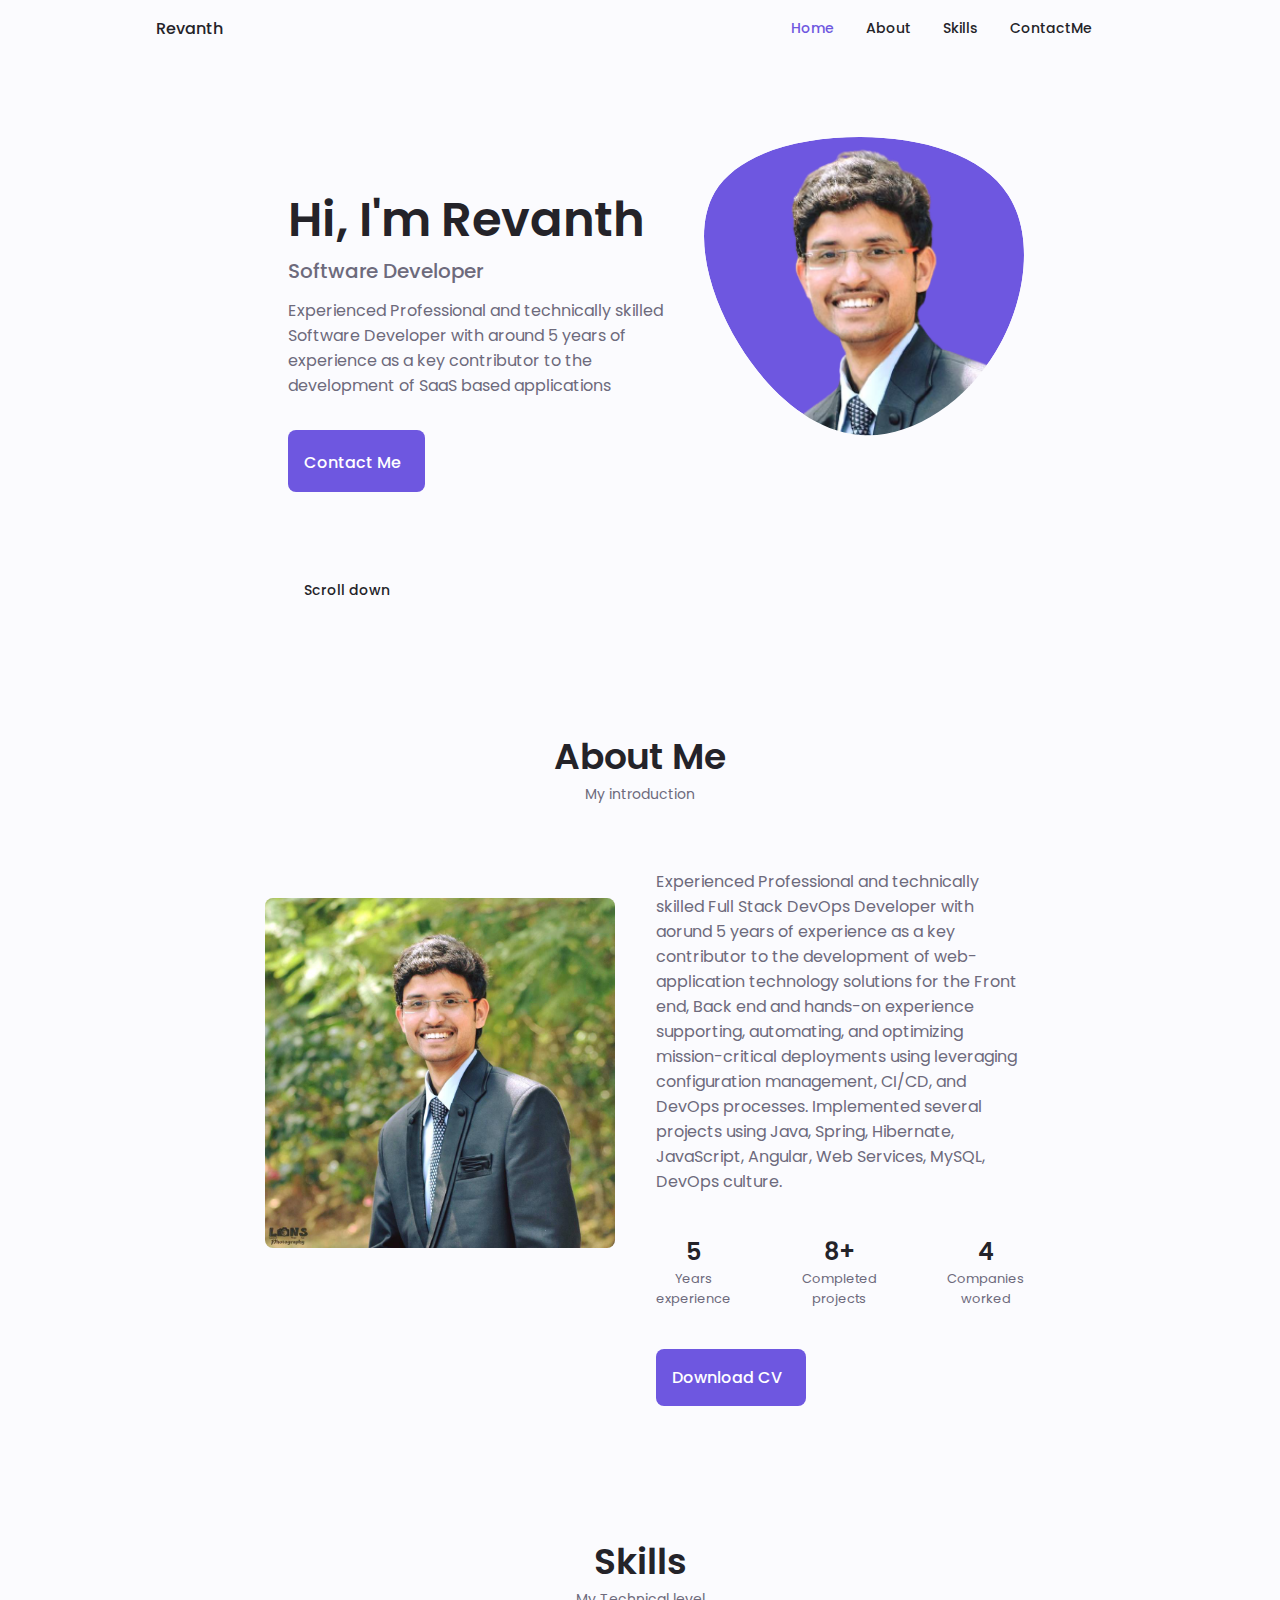
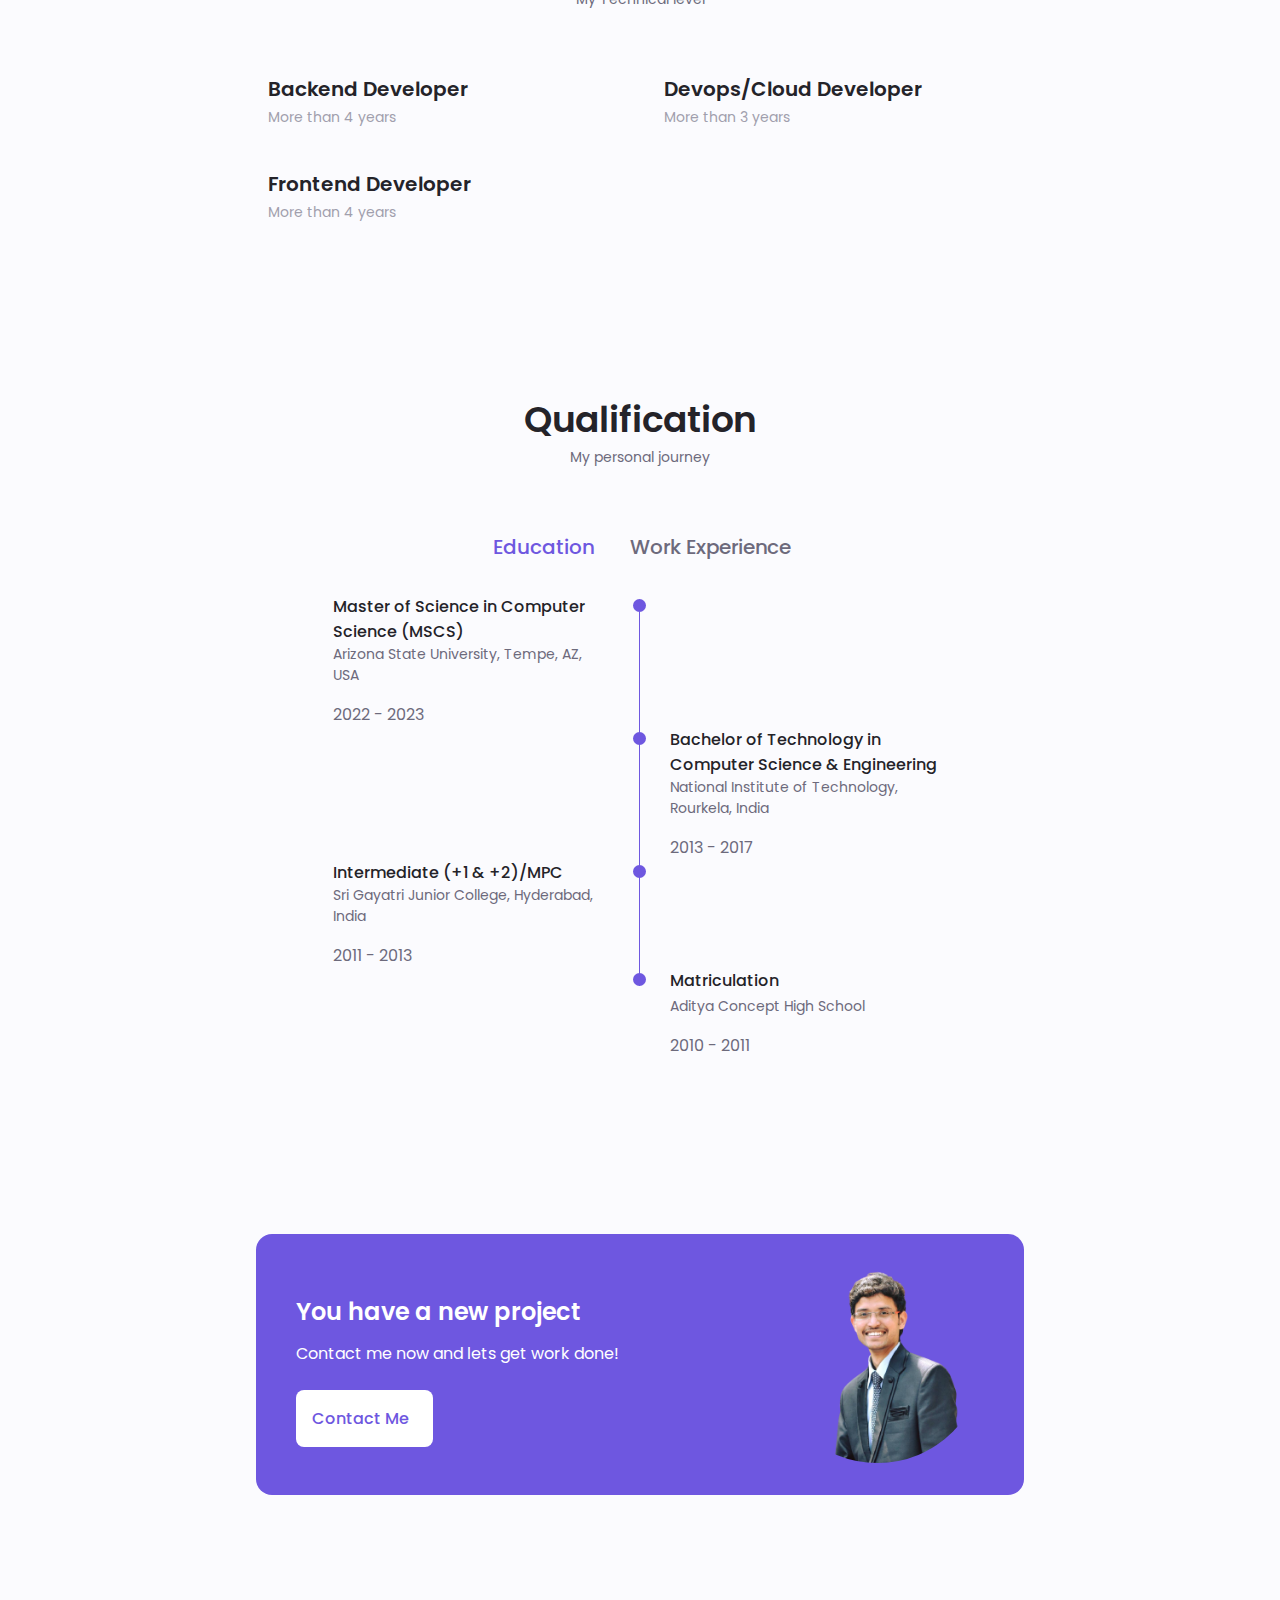
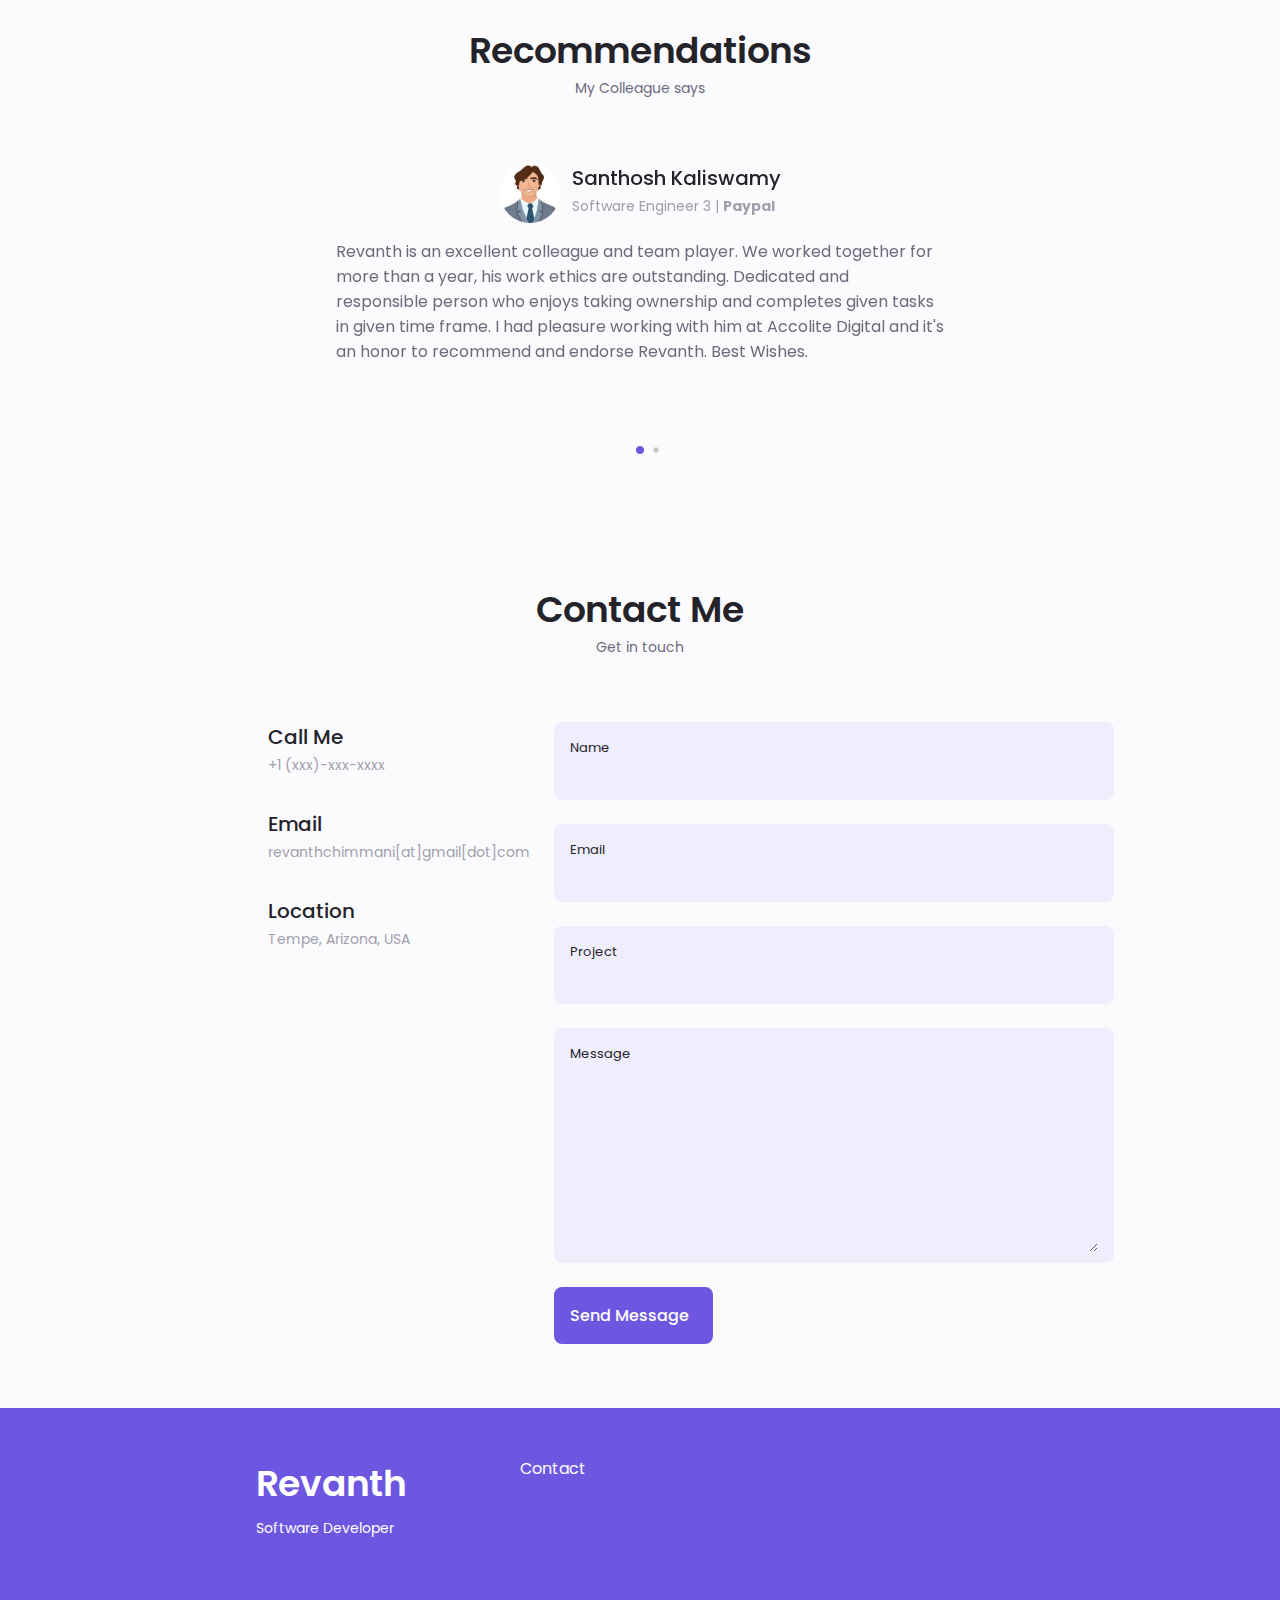
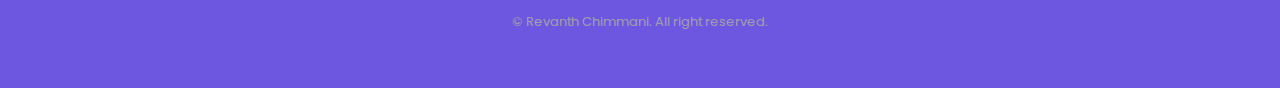
<file: index.html>
<!DOCTYPE html>
<html lang="en">

<head>
    <meta charset="UTF-8">
    <meta name="viewport" content="width=device-width, initial-scale=1.0">

    <!--==================== UNICONS ====================-->
    <link rel="stylesheet" href="https://unicons.iconscout.com/release/v4.0.0/css/line.css">

    <!--==================== SWIPER CSS ====================-->
    <link rel="stylesheet" href="assets/css/swiper-bundle.min.css">

    <!--==================== CSS ====================-->
    <link rel="stylesheet" href="assets/css/styles.css">

    <title>Revanth Chimmani</title>
</head>

<body>
    <!--==================== HEADER ====================-->
    <header class="header" id="header">
        <nav class="nav container">
            <a href="" class="nav__logo">Revanth</a>
            <div class="nav__menu" id="nav-menu">
                <ul class="nav__list grid">
                    <li class="nav__item">
                        <a href="#home" class="nav__link active-link">
                            <i class="uil uil-estate nav__icon"></i> Home
                        </a>
                    </li>
                    <li class="nav__item">
                        <a href="#about" class="nav__link">
                            <i class="uil uil-user nav__icon"></i> About
                        </a>
                    </li>
                    <li class="nav__item">
                        <a href="#skills" class="nav__link">
                            <i class="uil uil-file-alt nav__icon"></i> Skills
                        </a>
                    </li>
                    </li>
                    <li class="nav__item">
                        <a href="#contact" class="nav__link">
                            <i class="uil uil-message nav__icon"></i></i> ContactMe
                        </a>
                    </li>
                </ul>
                <i class="uil uil-times nav__close" id="nav-close"></i>
            </div>
            <div class="nav__btns">
                <!-- Theme change button -->
                <i class="uil uil-moon change-theme" id="theme-button"></i>
                <div class="nav__toggle" id="nav-toggle">
                    <i class="uil uil-apps"></i>
                </div>
            </div>
        </nav>

    </header>

    <!--==================== MAIN ====================-->
    <main class="main">
        <!--==================== HOME ====================-->
        <section class="home section" id="home">
            <div class="home__container container grid">
                <div class="home__content grid">
                    <div class="home__social">
                        <a href="https://www.linkedin.com/in/revanthchimmani/" target="_blank"
                            class="home__social-icon">
                            <i class="uil uil-linkedin-alt"></i>
                        </a>
                        <a href="https://github.com/revanthchimmani" target="_blank" class="home__social-icon">
                            <i class="uil uil-github-alt"></i>
                        </a>
                        <a href="https://twitter.com/RevanthChimmani" target="_blank" class="home__social-icon">
                            <i class="uil uil-twitter-alt"></i>
                        </a>
                        <a href="https://facebook.com/" target="_blank" class="home__social-icon">
                            <i class="uil uil-facebook-f"></i>
                        </a>
                    </div>
                    <div class="home__img">
                        <svg class="home__blob" viewBox="0 0 200 187" xmlns="http://www.w3.org/2000/svg"
                            xmlns:xlink="http://www.w3.org/1999/xlink">
                            <mask id="mask0" mask-type="alpha">
                                <path d="M190.312 36.4879C206.582 62.1187 201.309 102.826 182.328 134.186C163.346 165.547 
                                130.807 187.559 100.226 186.353C69.6454 185.297 41.0228 161.023 21.7403 129.362C2.45775 
                                97.8511 -7.48481 59.1033 6.67581 34.5279C20.9871 10.1032 59.7028 -0.149132 97.9666 
                                0.00163737C136.23 0.303176 174.193 10.857 190.312 36.4879Z" />
                            </mask>
                            <g mask="url(#mask0)">
                                <path d="M190.312 36.4879C206.582 62.1187 201.309 102.826 182.328 134.186C163.346 
                                165.547 130.807 187.559 100.226 186.353C69.6454 185.297 41.0228 161.023 21.7403 
                                129.362C2.45775 97.8511 -7.48481 59.1033 6.67581 34.5279C20.9871 10.1032 59.7028 
                                -0.149132 97.9666 0.00163737C136.23 0.303176 174.193 10.857 190.312 36.4879Z" />
                                <!-- TODO NEED TO ADD X AND Y -->
                                <image class="home__blob-img" X='-66' Y='-26' href="assets/img/revanth.png" />
                            </g>
                        </svg>
                    </div>
                    <div class="home__data">
                        <h1 class="home__title">Hi, I'm Revanth</h1>
                        <h3 class="home__subtitle">Software Developer</h3>
                        <p class="home__description">Experienced Professional and technically skilled Software Developer
                            with around 5 years of experience as a key contributor to the development of SaaS based
                            applications</p>
                        <a href="#contact" class="button button-flex">
                            Contact Me <i class="uil uil-message button__icon"></i>
                        </a>
                    </div>
                </div>
                <div class="home__scroll">
                    <a href="#about" class="home__scroll-button button--flex">
                        <i class="uil uil-mouse-alt home__scroll-mouse"></i>
                        <span class="home__scroll-name">Scroll down</span>
                        <i class="uil uil-arrow-down home__scroll-arrow"></i>
                    </a>
                </div>
            </div>
        </section>

        <!--==================== ABOUT ====================-->
        <section class="about section" id="about">
            <h2 class="section__title">About Me</h2>
            <span class="section__subtitle">My introduction</span>
            <div class="about__container container grid">
                <img src="assets/img/revanth-fb.jpg" alt="" class="about__img">
                <div class="about__data">
                    <p class="about__description">Experienced Professional and technically skilled Full Stack DevOps
                        Developer with aorund 5 years of experience as a key contributor to the development of
                        web-application technology solutions for the Front end, Back end and hands-on experience
                        supporting, automating, and optimizing mission-critical deployments using leveraging
                        configuration management, CI/CD, and DevOps processes.
                        Implemented several projects using Java, Spring, Hibernate, JavaScript, Angular, Web Services,
                        MySQL, DevOps culture.</p>
                    <div class="about__info">
                        <div>
                            <span class="about__info-title">5</span>
                            <span class="about__info-name"> Years <br> experience</span>
                        </div>
                        <div>
                            <span class="about__info-title">8+</span>
                            <span class="about__info-name"> Completed <br> projects</span>
                        </div>
                        <div>
                            <span class="about__info-title">4</span>
                            <span class="about__info-name"> Companies <br> worked</span>
                        </div>
                    </div>
                    <div class="about__buttons">
                        <a target="_blank" href="assets/pdf/Revanth_Chimmani_Resume.pdf" class="button button--flex">
                            Download CV<i class="uil uil-download-alt button__icon"></i></a>
                    </div>
                </div>

            </div>


        </section>

        <!--==================== SKILLS ====================-->
        <section class="skills section" id="skills">
            <h2 class="section__title">Skills</h2>
            <span class="section__subtitle">My Technical level</span>
            <div class="skills__container container grid">
                <!--==================== SKILLS 1 ====================-->
                <div>
                    <div class="skills__content skills__close">
                        <div class="skills__header">
                            <i class="uil uil-server-network skills__icon"></i>
                            <div>
                                <h1 class="skills__title">Backend Developer</h1>
                                <span class="skills__subtitle">More than 4 years</span>
                            </div>
                            <i class="uil uil-angle-down skills__arrow "></i>
                        </div>
                        <div class="skills__list grid">
                            <div class="skills__data">
                                <div class="skills__titles">
                                    <h3 class="skills__name">Java</h3>
                                    <span class="skills__number">90%</span>
                                </div>
                                <div class="skills__bar">
                                    <span class="skills__percentage skills-90"></span>
                                </div>
                            </div>

                            <div class="skills__data">
                                <div class="skills__titles">
                                    <h3 class="skills__name">Spring Framework</h3>
                                    <span class="skills__number">85%</span>
                                </div>
                                <div class="skills__bar">
                                    <span class="skills__percentage skills-85"></span>
                                </div>
                            </div>

                            <div class="skills__data">
                                <div class="skills__titles">
                                    <h3 class="skills__name">MySQL</h3>
                                    <span class="skills__number">90%</span>
                                </div>
                                <div class="skills__bar">
                                    <span class="skills__percentage skills-90"></span>
                                </div>
                            </div>
                            <div class="skills__data">
                                <div class="skills__titles">
                                    <h3 class="skills__name">MongoDB</h3>
                                    <span class="skills__number">75%</span>
                                </div>
                                <div class="skills__bar">
                                    <span class="skills__percentage skills-75"></span>
                                </div>
                            </div>
                        </div>
                    </div>
                </div>
                <!--==================== SKILLS 2 ====================-->
                <div>
                    <div class="skills__content skills__close ">
                        <div class="skills__header">
                            <i class="uil uil-cloud-sun skills__icon"></i>
                            <div>
                                <h1 class="skills__title">Devops/Cloud Developer</h1>
                                <span class="skills__subtitle">More than 3 years</span>
                            </div>
                            <i class="uil uil-angle-down skills__arrow"></i>
                        </div>
                        <div class="skills__list grid">
                            <div class="skills__data">
                                <div class="skills__titles">
                                    <h3 class="skills__name">AWS</h3>
                                    <span class="skills__number">70%</span>
                                </div>
                                <div class="skills__bar">
                                    <span class="skills__percentage skills-70"></span>
                                </div>
                            </div>

                            <div class="skills__data">
                                <div class="skills__titles">
                                    <h3 class="skills__name">Docker</h3>
                                    <span class="skills__number">80%</span>
                                </div>
                                <div class="skills__bar">
                                    <span class="skills__percentage skills-70"></span>
                                </div>
                            </div>
                            <div class="skills__data">
                                <div class="skills__titles">
                                    <h3 class="skills__name">Jenkins</h3>
                                    <span class="skills__number">80%</span>
                                </div>
                                <div class="skills__bar">
                                    <span class="skills__percentage skills-70"></span>
                                </div>
                            </div>
                            <div class="skills__data">
                                <div class="skills__titles">
                                    <h3 class="skills__name">Kubernetes</h3>
                                    <span class="skills__number">70%</span>
                                </div>
                                <div class="skills__bar">
                                    <span class="skills__percentage skills-70"></span>
                                </div>
                            </div>
                            <div class="skills__data">
                                <div class="skills__titles">
                                    <h3 class="skills__name">GIT</h3>
                                    <span class="skills__number">95%</span>
                                </div>
                                <div class="skills__bar">
                                    <span class="skills__percentage skills-95"></span>
                                </div>
                            </div>
                        </div>
                    </div>
                </div>
                <!--==================== SKILLS 3 ====================-->
                <div>
                    <div class="skills__content skills__close">
                        <div class="skills__header">
                            <i class="uil uil-brackets-curly skills__icon"></i>
                            <div>
                                <h1 class="skills__title">Frontend Developer</h1>
                                <span class="skills__subtitle">More than 4 years</span>
                            </div>
                            <i class="uil uil-angle-down skills__arrow"></i>
                        </div>
                        <div class="skills__list grid">
                            <div class="skills__data">
                                <div class="skills__titles">
                                    <h3 class="skills__name">HTML</h3>
                                    <span class="skills__number">90%</span>
                                </div>
                                <div class="skills__bar">
                                    <span class="skills__percentage skills-90"></span>
                                </div>
                            </div>

                            <div class="skills__data">
                                <div class="skills__titles">
                                    <h3 class="skills__name">CSS</h3>
                                    <span class="skills__number">70%</span>
                                </div>
                                <div class="skills__bar">
                                    <span class="skills__percentage skills-70"></span>
                                </div>
                            </div>

                            <div class="skills__data">
                                <div class="skills__titles">
                                    <h3 class="skills__name">JavaScript</h3>
                                    <span class="skills__number">70%</span>
                                </div>
                                <div class="skills__bar">
                                    <span class="skills__percentage skills-70"></span>
                                </div>
                            </div>
                        </div>
                    </div>
                </div>
            </div>
        </section>

        <!--==================== QUALIFICATION ====================-->
        <section class="qualification section">
            <h2 class="section__title">Qualification</h2>
            <span class="section__subtitle">My personal journey</span>

            <div class="qualification__container container">
                <div class="qualification__tabs">
                    <div class="qualification__button button--flex qualification__active" data-target="#education">
                        <i class="uil uil-graduation-cap qualification__icon"></i>
                        Education
                    </div>
                    <div class="qualification__button button--flex" data-target="#work">
                        <i class="uil uil-briefcase-alt qualification__icon"></i>
                        Work Experience
                    </div>
                </div>
                <!--==================== QUALIFICATION Section ====================-->
                <div class="qualification__sections">
                    <!--==================== QUALIFICATION Content 1 Education====================-->
                    <div class="qualification__content qualification__active" data-content id="education">
                        <!--==================== QUALIFICATION 1 ====================-->
                        <div class="qualification__data">
                            <div>
                                <h3 class="qualification__title"> Master of Science in Computer Science (MSCS)</h3>
                                <span class="qualification__subtitle">Arizona State University, Tempe, AZ, USA</span>
                                <div class="qualification__calendar">
                                    <i class="uil uil-calendar-alt"></i>
                                    2022 - 2023
                                </div>
                            </div>
                            <div>
                                <span class="qualification__rounder"></span>
                                <span class="qualification__line"></span>
                            </div>
                        </div>
                        <!--==================== QUALIFICATION 2 ====================-->
                        <div class="qualification__data">
                            <div></div>
                            <div>
                                <span class="qualification__rounder"></span>
                                <span class="qualification__line"></span>
                            </div>
                            <div>
                                <h3 class="qualification__title">Bachelor of Technology in Computer Science &
                                    Engineering
                                </h3>
                                <span class="qualification__subtitle">National Institute of Technology, Rourkela,
                                    India</span>
                                <div class="qualification__calendar">
                                    <i class="uil uil-calendar-alt"></i>
                                    2013 - 2017
                                </div>
                            </div>
                        </div>
                        <!--==================== QUALIFICATION 3 ====================-->
                        <div class="qualification__data">
                            <div>
                                <h3 class="qualification__title">Intermediate (+1 & +2)/MPC</h3>
                                <span class="qualification__subtitle">Sri Gayatri Junior College, Hyderabad,
                                    India</span>
                                <div class="qualification__calendar">
                                    <i class="uil uil-calendar-alt"></i>
                                    2011 - 2013
                                </div>
                            </div>
                            <div>
                                <span class="qualification__rounder"></span>
                                <span class="qualification__line"></span>
                            </div>
                        </div>
                        <!--==================== QUALIFICATION 4 ====================-->
                        <div class="qualification__data">
                            <div></div>
                            <div>
                                <span class="qualification__rounder"></span>
                                <!-- <span class="qualification__line"></span> -->
                            </div>
                            <div>
                                <h3 class="qualification__title">Matriculation</h3>
                                <span class="qualification__subtitle">Aditya Concept High School</span>
                                <div class="qualification__calendar">
                                    <i class="uil uil-calendar-alt"></i>
                                    2010 - 2011
                                </div>
                            </div>
                        </div>
                    </div>
                    <!--==================== QUALIFICATION Content 2 Work ====================-->
                    <div class="qualification__content" data-content id="work">
                        <!--==================== QUALIFICATION 1 ====================-->
                        <div class="qualification__data">
                            <div>
                                <h3 class="qualification__title">Software Developer</h3>
                                <span class="qualification__subtitle">Barclays
                                </span>
                                <div class="qualification__calendar">
                                    <i class="uil uil-calendar-alt"></i>
                                    June 2022 - Present
                                </div>
                            </div>
                            <div>
                                <span class="qualification__rounder"></span>
                                <span class="qualification__line"></span>
                            </div>
                        </div>
                        <!--==================== QUALIFICATION 0 ====================-->
                        <div class="qualification__data">
                            <div></div>
                            <div>
                                <span class="qualification__rounder"></span>
                                <span class="qualification__line"></span>
                            </div>
                            <div>
                                <h3 class="qualification__title">Software Engineering Intern</h3>
                                <span class="qualification__subtitle">Splunk Inc</span>
                                <div class="qualification__calendar">
                                    <i class="uil uil-calendar-alt"></i>
                                    Jan 2023 - Apr 2023
                                </div>
                            </div>
                        </div>
                        <!--==================== QUALIFICATION 1 ====================-->
                        <div class="qualification__data">
                            <div>
                                <h3 class="qualification__title">Graduate Teaching Assistant</h3>
                                <span class="qualification__subtitle">School of Computing and Augmented Intelligence,
                                    Arizona State University</span>
                                <div class="qualification__calendar">
                                    <i class="uil uil-calendar-alt"></i>
                                    Aug 2022 - Dec 2022
                                </div>
                            </div>
                            <div>
                                <span class="qualification__rounder"></span>
                                <span class="qualification__line"></span>
                            </div>
                        </div>

                        <!--==================== QUALIFICATION 0 ====================-->
                        <div class="qualification__data">
                            <div></div>
                            <div>
                                <span class="qualification__rounder"></span>
                                <span class="qualification__line"></span>
                            </div>
                            <div>
                                <h3 class="qualification__title">Software Developer</h3>
                                <span class="qualification__subtitle">Arizona State University</span>
                                <div class="qualification__calendar">
                                    <i class="uil uil-calendar-alt"></i>
                                    Feb 2022 - Aug 2022
                                </div>
                            </div>
                        </div>
                        <!--==================== QUALIFICATION 1 ====================-->
                        <div class="qualification__data">
                            <div>
                                <h3 class="qualification__title">Senior Software Engineer</h3>
                                <span class="qualification__subtitle">Accolite Digital Inc</span>
                                <div class="qualification__calendar">
                                    <i class="uil uil-calendar-alt"></i>
                                    2020 - 2021
                                </div>
                            </div>
                            <div>
                                <span class="qualification__rounder"></span>
                                <span class="qualification__line"></span>
                            </div>
                        </div>
                        <!--==================== QUALIFICATION 2 ====================-->
                        <div class="qualification__data">
                            <div></div>
                            <div>
                                <span class="qualification__rounder"></span>
                                <span class="qualification__line"></span>
                            </div>
                            <div>
                                <h3 class="qualification__title">Software Engineer</h3>
                                <span class="qualification__subtitle">Infoshare Systems Inc</span>
                                <div class="qualification__calendar">
                                    <i class="uil uil-calendar-alt"></i>
                                    July 2017 - March 2020
                                </div>
                            </div>
                        </div>
                        <!--==================== QUALIFICATION 3 ====================-->
                        <div class="qualification__data">
                            <div>
                                <h3 class="qualification__title">Summer Intern</h3>
                                <span class="qualification__subtitle">NIT Rourkela</span>
                                <div class="qualification__calendar">
                                    <i class="uil uil-calendar-alt"></i>
                                    May 2016 - June 2016
                                </div>
                            </div>
                            <div>
                                <span class="qualification__rounder"></span>
                                <span class="qualification__line"></span>
                            </div>
                        </div>
                        <!--==================== QUALIFICATION 4 ====================-->
                        <div class="qualification__data">
                            <div></div>
                            <div>
                                <span class="qualification__rounder"></span>
                                <!-- <span class="qualification__line"></span> -->
                            </div>
                            <div>
                                <h3 class="qualification__title">Summer Research Intern</h3>
                                <span class="qualification__subtitle">IIIT Hyderabad</span>
                                <div class="qualification__calendar">
                                    <i class="uil uil-calendar-alt"></i>
                                    May 2015 - June 2015
                                </div>
                            </div>
                        </div>
                    </div>

                </div>
            </div>
        </section>



        <!--==================== PROJECT IN MIND ====================-->
        <section class="project section">
            <div class="project__bg">
                <div class="project__container container grid">
                    <div class="project__data">
                        <h2 class="project__title">You have a new project</h2>
                        <p class="project__description">Contact me now and lets get work done!</p>
                        <a href="#contact" class="button button--flex button--white">
                            Contact Me
                            <i class="uil uil-message project-icon button__icon"></i>
                        </a>
                    </div>
                    <img src="assets/img/revanth.png" alt="" class="project__img">
                </div>
            </div>

        </section>

        <!--==================== TESTIMONIAL ====================-->
        <section class="testimonial section">
            <h2 class="section__title">Recommendations</h2>
            <span class="section__subtitle">My Colleague says</span>

            <div class="testimonial__container container swiper-container ">
                <div class="swiper-wrapper">
                    <!--==================== TESTIMONIAL 1 ====================-->
                    <div class="testimonial__content swiper-slide">
                        <div class="testimonial__data">
                            <div class="testimonial__header">
                                <img src="assets/img/person1.jpg" alt="" class="testimonial__img">
                                <div>
                                    <a href="#">
                                        <h3 class="testimonial__name">Santhosh Kaliswamy</h3>
                                    </a>
                                    <span class="testimonial__client">Software Engineer 3 | <b>Paypal</b></span>
                                </div>
                            </div>
                            <p class="testimonial__description">Revanth is an excellent colleague and team player. We
                                worked together for more than a year, his work ethics are outstanding. Dedicated and
                                responsible person who enjoys taking ownership and completes given tasks in given time
                                frame. I had pleasure working with him at Accolite Digital and it's an honor to
                                recommend and endorse Revanth. Best Wishes.</p>
                        </div>
                    </div>
                    <!--==================== TESTIMONIAL 2 ====================-->
                    <div class="testimonial__content swiper-slide">
                        <div class="testimonial__data">
                            <div class="testimonial__header">
                                <img src="assets/img/person2.jpg" alt="" class="testimonial__img">
                                <div>
                                    <a href="#">
                                        <h3 class="testimonial__name">Surya Nersu</h3>
                                    </a>
                                    <span class="testimonial__client">Senior Data Scientist | <b>SS&C
                                            Technologies</b></span>
                                </div>
                            </div>
                            <p class="testimonial__description">I rarely come across real talents who stand out like
                                Revanth Chimmani, the pleasure of working with Revanth for two years at Infoshare
                                systems, working on various challenging problems across projects. Revanth’s ability to
                                handle multiple tasks was unlike any I’ve seen before and made a dramatic increase in
                                the productivity level of the organization. No matter how tense a meeting, Revanth made
                                sure everyone left with a smile. As a team member, Revanth earns my highest
                                recommendation.</p>
                        </div>
                    </div>
                </div>
                <!-- Add Pagination -->
                <div class="swiper-pagination swiper-pagination-testimonial"></div>
            </div>
        </section>

        <!--==================== CONTACT ME ====================-->
        <section class="contact section" id="contact">
            <h2 class="section__title">Contact Me</h2>
            <span class="section__subtitle">Get in touch</span>

            <div class="contact__container container grid">
                <div>
                    <div class="contact__information">
                        <i class="uil uil-phone contact__icon"> </i>
                        <div>
                            <h3 class="contact__title">Call Me</h3>
                            <span class="contact__subtitle">+1 (xxx)-xxx-xxxx</span>
                        </div>
                    </div>
                    <div class="contact__information">
                        <i class="uil uil-envelope contact__icon"> </i>
                        <div>
                            <h3 class="contact__title">Email</h3>
                            <span class="contact__subtitle">revanthchimmani[at]gmail[dot]com</span>
                        </div>
                    </div>
                    <div class="contact__information">
                        <i class="uil uil-map-marker contact__icon"> </i>
                        <div>
                            <h3 class="contact__title">Location</h3>
                            <span class="contact__subtitle">Tempe, Arizona, USA</span>
                        </div>
                    </div>
                </div>
                <form action="" class="contact__form grid">
                    <div class="contact__inputs grid">
                        <div class="contact__content">
                            <label for="" class="contact__label">Name</label>
                            <input type="text" class="contact__input">
                        </div>
                        <div class="contact__content">
                            <label for="" class="contact__label">Email</label>
                            <input type="text" class="contact__input">
                        </div>
                        <div class="contact__content">
                            <label for="" class="contact__label">Project</label>
                            <input type="text" class="contact__input">
                        </div>
                        <div class="contact__content">
                            <label for="" class="contact__label">Message</label>
                            <textarea name="" id="" cols="0" rows="7" class="contact__input"></textarea>
                        </div>
                        <div>
                            <a href="#" class="button button--flex">
                                Send Message
                                <i class="uil uil-message button__icon"></i>
                            </a>
                        </div>
                    </div>
                </form>
            </div>
        </section>
    </main>

    <!--==================== FOOTER ====================-->
    <footer class="footer">
        <div class="footer__bg">
            <div class="footer__container container grid">
                <div>
                    <h1 class="footer__title">Revanth</h1>
                    <span class="footer__subtitle">Software Developer</span>
                </div>
                <ul class="footer__links">
                    <!-- <li>
                        <a href="#services" class="footer__link">Services</a>
                    </li>
                    <li>
                        <a href="#portfolio" class="footer__link">Portfolio</a>
                    </li> -->
                    <li>
                        <a href="#contact" class="footer__link">Contact</a>
                    </li>
                </ul>
                <div class="footer__socials">
                    <a href="https://www.facebook.com" target="_blank" class="footer__social">
                        <i class="uil uil-facebook-f"></i>
                    </a>
                    <a href="https://www.instagram.com" target="_blank" class="footer__social">
                        <i class="uil uil-instagram"></i>
                    </a>
                    <a href="https://www.twitter.com" target="_blank" class="footer__social">
                        <i class="uil uil-twitter-alt"></i>
                    </a>
                </div>
            </div>
            <p class="footer__copy">&#169; Revanth Chimmani. All right reserved.</p>
        </div>
    </footer>

    <!--==================== SCROLL TOP ====================-->
    <a href="#" class="scrollup" id="scroll-up">
        <i class="uil uil-arrow-up scrollup_icon"></i>
    </a>

    <!--==================== SWIPER JS ====================-->
    <script src="assets/js/swiper-bundle.min.js"></script>

    <!--==================== MAIN JS ====================-->
    <script src="assets/js/main.js"></script>
</body>

</html>
</file>
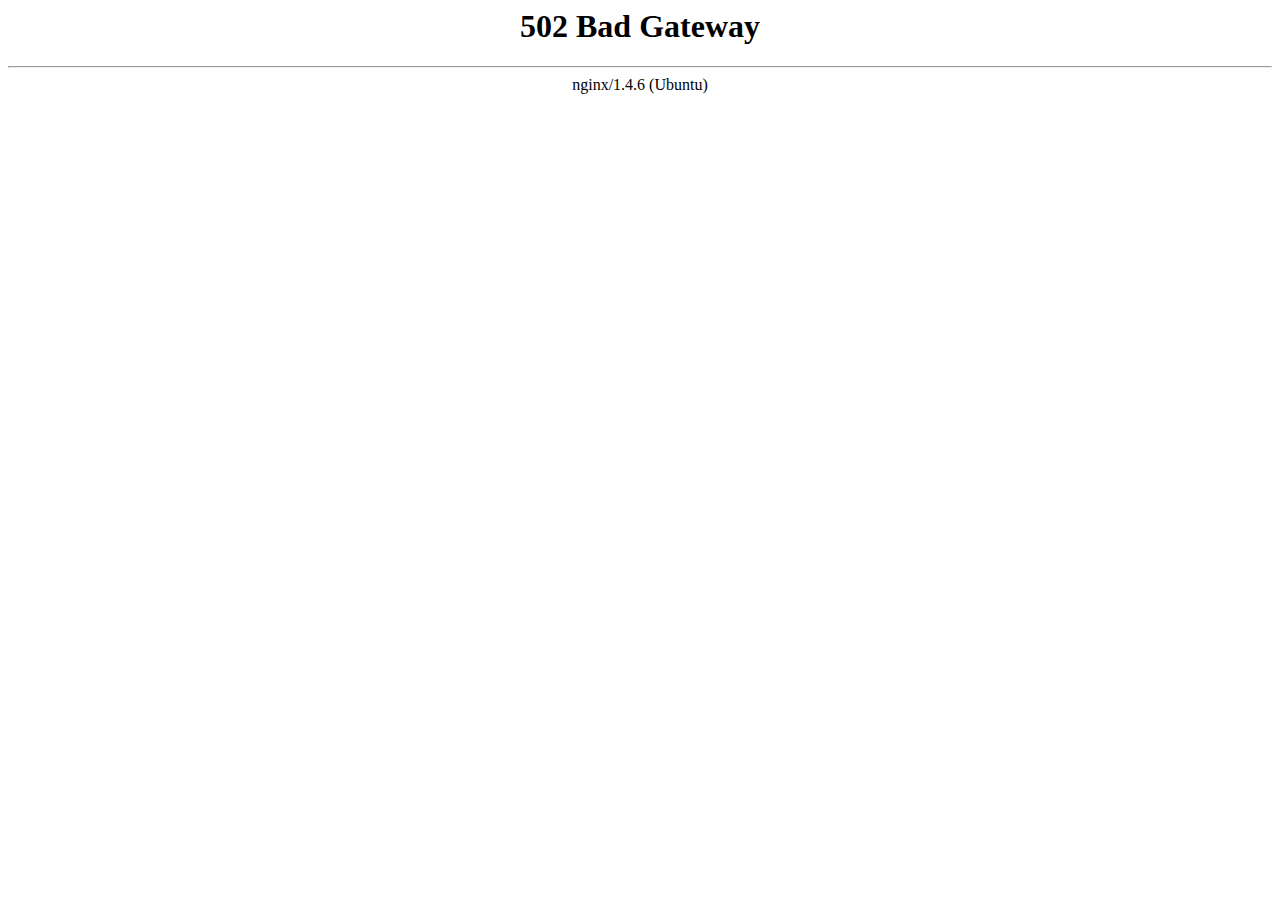
<file: files/sc2.html>
<!-- saved from url=(0111)https://tracking.buyhatke.com/sc2.php?key=bhInfV_cl_id&value=B8sPbWdZXaKxVH70L8n26YeKKy1VFR0zKz86uwEz4g8NqWAOA7 -->
<html><head><meta http-equiv="Content-Type" content="text/html; charset=windows-1252"><title>502 Bad Gateway</title></head>
<body bgcolor="white">
<center><h1>502 Bad Gateway</h1></center>
<hr><center>nginx/1.4.6 (Ubuntu)</center>


<!-- a padding to disable MSIE and Chrome friendly error page -->
<!-- a padding to disable MSIE and Chrome friendly error page -->
<!-- a padding to disable MSIE and Chrome friendly error page -->
<!-- a padding to disable MSIE and Chrome friendly error page -->
<!-- a padding to disable MSIE and Chrome friendly error page -->
<!-- a padding to disable MSIE and Chrome friendly error page -->
</body></html>
</file>
<file: assets/css/styles.css>
/*==================== GOOGLE FONTS ====================*/
@import url('https://fonts.googleapis.com/css2?family=Poppins:wght@400;500;600&display=swap');

/*==================== VARIABLES CSS ====================*/
:root {
    --header-height: ;

    /*========== Colors ==========*/
    /* Change favorite color */
    --hue-color: 250; /*Purple 250 - Green 142 - Blue 230 - Pink 340*/

    /* HSL color mode */
    --first-color: hsl(var(--hue-color), 69%, 61%);
    --first-color-second:  hsl(var(--hue-color), 69%, 61%);
    --first-color-alt:  hsl(var(--hue-color), 57%, 53%);
    --first-color-lighter:  hsl(var(--hue-color), 92%, 85%);
    --title-color:  hsl(var(--hue-color), 8%, 15%);
    --text-color: hsl(var(--hue-color), 8%, 45%);;
    --text-color-light: hsl(var(--hue-color),8%, 65%);;
    --input-color: hsl(var(--hue-color),70%, 96%);
    --body-color: hsl(var(--hue-color), 60%, 99%);
    --container-color: #FFF;
    --scroll-bar-color: hsl(var(--hue-color), 12%, 90%);
    --scroll-thumb-color: hsl(var(--hue-color), 12%, 80%);

    /*========== Font and typography ==========*/
    --body-font: 'Poppins', sans-serif;

    /* .5rem = 8px, 1rem = 16px, 1.5rem = 24px ... */
    --big-font-size: 2rem;
    --h1-font-size: 1.5rem;
    --h2-font-size: 1.25rem;
    --h3-font-size: 1.25rem;
    --normal-font-size: .938rem;
    --small-font-size: .813rem;
    --smaller-font-size: .75rem;

    /*========== Font weight ==========*/
    --font-medium: 500;
    --font-semi-bold: 600;

    /*========== Margenes Bottom ==========*/
    /* .25rem = 4px, .5rem = 8px, .75rem = 12px ... */
    --mb-0-25: .25rem;
    --mb-0-5: .5rem;
    --mb-0-75: .75rem;
    --mb-1: 1rem;
    --mb-1-5: 1.5rem;
    --mb-2: 2rem;
    --mb-2-5: 2.5rem;
    --mb-3: 3rem;

    /*========== z index ==========*/
    --z-tooltip: 10;
    --z-fixed: 100;
    --z-modal: 1000;
}

/* Font size for large devices */
@media screen and (min-width: 968px) {
    :root {
        --big-font-size: 3rem;
        --h1-font-size: 2.25rem;
        --h2-font-size: 1.5rem;
        --h3-font-size: 1.25rem;
        --normal-font-size: 1rem;
        --small-font-size: .875rem;
        --smaller-font-size: .813rem;
    }
}

/*========== Variables Dark theme ==========*/
body.dark-theme{
    /* HSL color mode */
    --first-color-second:  hsl(var(--hue-color), 30%, 8%);
    --title-color:  hsl(var(--hue-color), 8%, 95%);
    --text-color: hsl(var(--hue-color), 8%, 75%);;
    --input-color: hsl(var(--hue-color), 29%, 16%);
    --body-color: hsl(var(--hue-color), 28%, 12%);
    --container-color: hsl(var(--hue-color), 29%, 16%);
    --scroll-bar-color: hsl(var(--hue-color), 12%, 48%);
    --scroll-thumb-color: hsl(var(--hue-color), 12%, 36%);
}

/*========== Button Dark/Light ==========*/
.nav__btns{
    display: flex;
    align-items: center;
}

.change-theme{
    font-size: 1.25rem;
    color: var(--title-color);
    margin-right: var(--mb-1);
    cursor: pointer;
}

.change-theme:hover{
    color: var(--first-color);
}
/*==================== BASE ====================*/
*{
    box-sizing: border-box;
    padding: 0;
    margin: 0;
}
html{
    scroll-behavior: smooth;
}
body{
    margin: 0 0 var(--header-height) 0;
    font-family: var(--body-font);
    font-size: var(--normal-font-size);
    background-color: var(--body-color);
    color: var(--text-color);
}
h1,h2,h3,h4{
    color: var(--title-color);
    font-weight: var(--font-semi-bold);
}
ul{
    list-style: none;
}
a{
    text-decoration: none;
}
img{
    max-width: 100%;
    height: auto;
}
/*==================== REUSABLE CSS CLASSES ====================*/
.section{
    padding: 2rem 0 4rem;
}

.section__title {
    font-size: var(--h1-font-size);
}

.section__subtitle{
    display: block;
    font-size: var(--small-font-size);
    margin-bottom: var(--mb-3);
}

.section__title,
.section__subtitle{
    text-align: center;
}
/*==================== LAYOUT ====================*/
.container{
    max-width: 768px;
    margin-left: var(--mb-1-5);
    margin-right: var(--mb-1-5);
}

.grid{
    display: grid;
    gap: 1.5rem;
}

.header{
    width: 100%;
    position: fixed;
    bottom: 0;
    left: 0;
    z-index: var(--z-fixed);
    background-color: var(--body-color);
}
/*==================== NAV ====================*/
.nav{
    max-width: 968px;
    height: var(--header-height);
    display: flex;
    justify-content: space-between;
    align-items: center;
}

.nav__logo,
.nav__toggle{
    color: var(--title-color);
    font-weight: var(--font-medium);
}

.nav__logo:hover{
    color: var(--first-color);
}

.nav__toggle{
    font-size: 1.1rem;
    cursor: pointer;
}

.nav__toggle:hover{
    color: var(--first-color);
}

@media screen and (max-width: 767px) {
    .nav__menu{
        position: fixed;
        bottom: -100%;
        left: 0;
        width: 100%;
        background-color: var(--body-color);
        padding: 2rem 1.5rem 4rem;
        box-shadow: 0 -1px 4px rgba(0, 0, 0, 1.5);
        border-radius: 1.5rem 1.5rem 0 0;
        transition: .3s;
    }
}
.nav__list{
    grid-template-columns: repeat(3, 1fr);
    gap: 2rem;
}

.nav__link{
    display: flex;
    flex-direction: column;
    align-items: center;
    font-size: var(--small-font-size);
    color: var(--title-color);
    font-weight: var(--font-medium);
}
.nav__link:hover{
    color: var(--first-color);
}

.nav__icon{
    font-size: 1.2rem;
} 

.nav__close{
    position:absolute;
    right: 1.3rem;
    bottom: .5rem;
    font-size: 1.5rem;
    cursor: pointer;
    color: var(--first-color);
}
.nav__close:hover{
    color: var(--first-color-alt);
}
/* show menu */
.show-menu{
    bottom: 0;
}

/* Active link */
.active-link{
    color: var(--first-color);
}

/* Change background header */
.scroll-header{
    box-shadow: 0 -1px 4px rgba(0, 0, 0, .15);
}

/*==================== HOME ====================*/
.home__container{
    gap:1rem;
}

.home__content{
    grid-template-columns: .5fr 3fr;
    padding-top: 3.5rem;
    align-items: center;
}

.home__social{
   display: grid;
   grid-template-columns: max-content;
   row-gap: 1rem; 
}

.home__social-icon{
    font-size: 1.25rem;
    color: var(--first-color);
}

.home__social-icon:hover{
    color: var(--first-color-alt);
}

.home__blob{
    width: 200px;
    fill: var(--first-color);
}

.home__blob-img{
    width: 330px;
}

.home__data{
    grid-column: 1/3;
}

.home__title{
    font-size: var(--big-font-size);
}

.home__subtitle{
    font-size: var(--h3-font-size);
    color: var(--text-color);
    font-weight: var(--font-medium);
    margin-bottom: var(--mb-0-75);
}
 
.home__description{
    margin-bottom: var(--mb-2);
}

.home__scroll{
     display: none;
}

.home__scroll-button{
    color: var(--first-color);
    transition: .3s;
}

.home__scroll-button:hover{
    transform: translateY(.25rem);
}

.home__scroll-mouse{
    font-size: 2rem;
}

.home__scroll-name{
    font-size: var(--small-font-size);
    color: var(--title-color);
    font-weight: var(--font-medium);
    margin-right: var(--mb-0-25);
}

.home__scroll-arrow{
    font-size: 1.25rem;
}
/*==================== BUTTONS ====================*/
.button{
    display: inline-block;
    background-color: var(--first-color);
    color: #FFF;
    padding: 1rem;
    border-radius: .5rem;
    font-weight: var(--font-medium);
}

.button:hover{
    background-color: var(--first-color-alt);
}

.button__icon{
    font-size: 1.25rem;
    margin-left: var(--mb-0-5);
    transition: .3s;
}

.button--white{
    background-color: #FFF;
    color: var(--first-color);
}

.button--white:hover{
    background-color: #FFF;
}
.button--flex{
    display: inline-flex;
    align-items: center;
}

.button--small{
    padding: .75rem 1rem;
}

.button--link{
    padding: 0;
    background-color: transparent;
    color: var(--first-color-alt);
}

.button--link:hover{
    background-color: transparent;
    color: var(--first-color-alt);
}
/*==================== ABOUT ====================*/
.about__img{
     width: 200px;
     border-radius: .5rem;
     justify-self: center;
     align-self: center;
}

.about__description{
    text-align: center;
    margin-bottom: var(--mb-2-5 );
}

.about__info{
    display: flex;
    justify-content: space-evenly;
    margin-bottom: var(--mb-2-5);
}

.about__info-title{
    font-size: var(--h2-font-size);
    font-weight: var(--font-semi-bold);
    color: var(--title-color);
}

.about__info-name{
     font-size: var(--smaller-font-size);
}

.about__info-title,
.about__info-name{
    display: block;
    text-align: center;
}

.about__button{
    text-align: center;
}
/*==================== SKILLS ====================*/
.skills__container{
    row-gap: 0;
}

.skills__header{
    display: flex;
    align-items: center;
    margin-bottom: var(--mb-2-5);
}

.skills__icon,
.skills__arrow{
    font-size: 2rem;
    color: var(--first-color);
}

.skills__icon{
    margin-right: var(--mb-0-75);
}

.skills__title{
    font-size: var(--h3-font-size);
}

.skills__subtitle{
    font-size: var(--small-font-size);
    color: var(--text-color-light);
}

.skills__arrow{
    margin-left: auto;
    transition: .4s;
}

.skills__list{
    row-gap: 1.5rem;
    padding-left: 2.7rem;
}

.skills__titles{
    display: flex;
    justify-content: space-between;
    margin-bottom: var(--mb-0-5);
}

.skills__name{
    font-size: var(--normal-font-size);
    font-weight: var(--font-medium);
}

.skills__bar,
.skills__percentage{
    height: 5px;
    border-radius: .25rem;
}

.skills__bar{
    background-color: var(--first-color-lighter);
}

.skills__percentage{
    display: block;
    background-color: var(--first-color);
}

.skills-90{
    width: 90%;
}

.skills-85{
    width: 85%;
}

.skills-80{
    width: 80%;
}

.skills-75{
    width: 75%;
}

.skills-70{
    width: 70%;
}

.skills-65{
    width: 65%;
}

.skills-60{
    width: 60%;
}

.skills__close .skills__list{
    height: 0;
    overflow: hidden;
}

.skills__open .skills__list{
    height: max-content;
    margin-bottom: var(--mb-2-5);
}

.skills__open .skills__arrow{
    transform: rotate(-180deg);
}
/*==================== QUALIFICATION ====================*/

.qualification__tabs{
    display: flex;
    justify-content: space-evenly;
    margin-bottom: var(--mb-2);
}

.qualification__button{
    font-size: var(--h3-font-size);
    font-weight: var(--font-medium);
    cursor: pointer;
}
 
.qualification__button:hover{
    color: var(--first-color);
}

.qualification__icon{
    font-size: 1.8rem;
    margin-right: var(--mb-0-25);
}
 
.qualification__data{
    display: grid;
    grid-template-columns: 1fr max-content 1fr;
    column-gap: 1.5rem;
}

.qualification__title{
    font-size: var(--normal-font-size);
    font-weight: var(--font-medium);
}

.qualification__subtitle{
    display: inline-block;
    font-size: var(--small-font-size);
    margin-bottom: var(--mb-1);
}

.qualification__calender{
    font-size: var(--small-font-size);
    color: var(--text-color-light);
}

.qualification__rounder{
    display: inline-block;
    width: 13px;
    height: 13px;
    background-color: var(--first-color);
    border-radius: 50%;
}

.qualification__line{
    display: block;
    width: 1px;
    height: 100%;
    background-color: var(--first-color);
    transform: translate(6px,-7px);
}

.qualification [data-content]{
    display: none;
}

.qualification__active[data-content]{
    display: block;
}

.qualification__button.qualification__active{
    color: var(--first-color);
}
/*==================== SERVICES ====================*/
.services__container{
    gap: 1.5rem;
    grid-template-columns: repeat(2, 1fr);
}

.services__content{
    position: relative;
    background-color: var(--container-color);
    padding: 3.5rem .5rem 1.25rem 1.5rem;
    border-radius: .25rem;
    box-shadow: 0 2px 4px rgba(0, 0, 0, .15);
    transition: .3s;
}

.services__content:hover{
    box-shadow: 0 4px 8px rgba(0, 0, 0, .15);
}

.services__icon{
    display: block;
    font-size: 1.5rem;
    color: var(--first-color);
    margin-bottom: var(--mb-1);
}

.services__title{
    font-size: var(--h3-font-size);
    margin-bottom: var(--mb-1);
    font-weight: var(--font-medium);
}

.services__button{
    cursor: pointer;
    font-size: var(--small-font-size);
}

.services__button:hover .button__icon{
    transform: translateX(.25rem);
}

.services__modal{
    position: fixed;
    top: 0;
    left: 0;
    right: 0;
    bottom: 0;
    background-color: rgba(0, 0, 0, .5);
    display: flex;
    align-items: center;
    justify-content: center;
    padding: 0 1rem;
    z-index: var(--z-modal);
    opacity: 0;
    visibility: hidden;
    transition: .3s;
}

.services__modal-content{
    position: relative;
    background-color: var(--container-color);
    padding: 1.5rem;
    border-radius: .5rem;
}

.services__modal-services{
    row-gap: 1rem;
}

.services__modal-service{
    display: flex;
}

.services__modal-title{
    font-size: var(--h3-font-size);
    font-weight: var(--font-medium);
    margin-bottom: var(--mb-1-5);
}

.services__modal-close{
    position:absolute;
    top: 1rem;
    right: 1rem;
    font-size: 1.5rem;
    color: var(--first-color);
    cursor: pointer;
}

.services__modal-icon{
    color: var(--first-color);
    margin-right: var(--mb-0-25);
}
/* Active Modal */
.active-modal{
    opacity: 1;
    visibility: visible;
}

/*==================== PORTFOLIO ====================*/
.portfolio__container{
    overflow: initial;
}

.portfolio__content{
    padding: 0 1.5rem;
}

.portfolio__img{
    width: 265px;
    border-radius: .5rem;
    justify-self: center;
}

.portfolio__title{
    font-size: var(--h3-font-size);
    margin-bottom: var(--mb-0-5);
}

.portfolio__description{
   margin-bottom: var(--mb-0-75); 
}

.portfolio__button:hover .button__icon{
    transform: translateX(.25rem);
}

.swiper-button-prev::after,
.swiper-button-next::after{
    content: '';
}

.swiper-portfolio-icon{
    font-size: 2rem;
    color: var(--first-color);
}

.swiper-button-prev{
    left: -0.5rem;
}

.swiper-button-next{
    right: -0.5rem;
}

.swiper-container-horizontal > .swiper-pagination-bullets{
    /* bottom: -2.5rem; */
}

.swiper-pagination-bullet-active{
    background-color: var(--first-color);
}
/*==================== PROJECT IN MIND ====================*/
.project{
    text-align: center;
}

.project__bg{
    background-color: var(--first-color-second);
    padding-top: 3rem;
}

.project__title{
    font-size: var(--h2-font-size);
    margin-bottom: var(--mb-0-75);
}

.project__description{
    margin-bottom: var(--mb-1-5);
}

.project__title,
.project__description{
    color: #FFF;
}

.project__img{
    width: 213px;
    margin-bottom: 2rem;
    margin-top: -2rem;
    justify-self: center;
    border-radius: 50rem;
}

/*==================== TESTIMONIAL ====================*/

.testimonial__data{
    display: block;
    /* align-items: center; */
}

.testimonial__header{
    display: flex;
    margin: inherit;
    justify-content: center;
}

.testimonial__data{
    justify-content: space-evenly;
    margin-bottom: var(--mb-1);
}

.testimonial__img{
    width: 60px;
    height: 60px;
    border-radius: 50%;
    margin-right: var(--mb-0-75);
    /* margin-right: 50%; */
}

.testimonial__name{
    font-size: var(--h3-font-size);
    font-weight: var(--font-medium);
}

.testimonial__client{
    font-size: var(--small-font-size);
    color: var(--text-color-light);
}

.testimonial__description{
    margin-bottom: var(--mb-2-5);
}

.testimonial__icon-star{
    color: var(--first-color);
}

.swiper-container .swiper-pagination-testimonial{
    bottom: 0;
}
/*==================== CONTACT ME ====================*/
.contact__container{
    row-gap: 3rem;
}

.contact__information{
    display: flex;
    margin-bottom: var(--mb-2);
}

.contact__icon{
    font-size: 2rem;
    color: var(--first-color);
    margin-right: var(--mb-0-75);
}

.contact__title{
    font-size: var(--h3-font-size);
    font-weight: var(--font-medium);
}

.contact__subtitle{
    font-size: var(--small-font-size);
    color: var(--text-color-light);
}

.contact__content{
    background-color: var(--input-color);
    border-radius: .5rem;
    padding: .75rem 1rem .25rem;
}

.contact__label{
    font-size: var(--smaller-font-size);
    color: var(--title-color);
}
.contact__input{
    width: 100%;
    background-color: var(--input-color);
    color: var(--text-color);
    font-family: var(--body-font);
    font-size: var(--normal-font-size);
    border: none;
    outline: none;
    padding: .25rem .5rem .5rem 0;
}
/*==================== FOOTER ====================*/
.footer{
    padding-top: 2rem;
}

.footer__container{
    row-gap: 3.5rem;
}

.footer__bg{
    background-color: var(--first-color-second);
    padding: 2rem 0 3rem;
}

.footer__title{
    font-size: var(--h1-font-size);
    margin-bottom: var(--mb-0-25);
}

.footer__subtitle{
    font-size: var(--small-font-size);
}

.footer__links{
    display: flex;
    flex-direction: column;
    row-gap: 1.25rem;
}

.footer__link:hover{
    color: var(--first-color-lighter);
}

.footer__social{
    font-size: 1.25rem;
    margin-right: var(--mb-1-5);
}

.footer__social:hover{
    color: var(--first-color-lighter);
}

.footer__copy{
    font-size: var(--smaller-font-size);
    text-align: center;
    color: var(--text-color-light);
    margin-top: var(--mb-3);
}

.footer__title,
.footer__subtitle,
.footer__link,
.footer__social{
    color: #FFF;
}
/*========== SCROLL UP ==========*/
.scrollup{
    position: fixed;
    right: 1rem;
    bottom: -20%;
    background-color: var(--first-color);
    opacity: .8;
    padding: 0 .3rem;
    border-radius: .4rem;
    z-index: var(--z-tooltip);
    transition: .4s;
}

.scrollup:hover{
    background-color: var(--first-color-alt);
}

.scrollup_icon{
    font-size: 1.5rem;
    color: #FFF;
}

/* Show scroll */
.show-scroll{
    bottom: 5rem;
}

/*========== SCROLL BAR ==========*/
::-webkit-scrollbar{
    width: .60rem;
    background-color: var(--scroll-bar-color);
    border-radius: .5rem;
}

::-webkit-scrollbar-thumb{
    background-color: var(--scroll-thumb-color);
    border-radius: .5rem;
}

::-webkit-scrollbar-thumb:hover{
    background-color: var(--text-color-light);
}

/*==================== MEDIA QUERIES ====================*/
/* For small devices */
@media screen and (max-width: 350px) {
    .container{
        margin-left: var(--mb-1);
        margin-right: var(--mb-1);
    }
    /* .container{
        margin-left: auto;
        margin-right: auto;
    } */
    .nav__menu{
        padding: 2rem .25rem 4rem;
    }

    .nav__list{
        column-gap: 0;
    }

    .home__content{
        grid-template-columns: .25fr 3fr;
    }

    .home__blob{
        width: 180px;
    }

    .skills__title{
        font-size: var(--normal-font-size);
    }

    .qualification__data{
         gap: .5rem;
    }
    .contact__container{
        align-items: center;
    }
    .services__container{
        grid-template-columns: max-content;
        justify-content: center;
    }

    .services__content{
        padding-right: 3.5rem;
    }

    .services__modal{
        padding: 0 .5rem;
    }

    .project__img{
        width: 140px;
        margin-top: -1rem;
        margin-bottom: 1rem;
    }

    .button--white{
        padding: .5rem;
    }

    .testimonial__data,
    .testimonial__header {
        flex-direction: column;
        align-items: center;
    }

    .testimonial__img{
        margin-right: 0;
        margin-bottom: var(--mb-0-25);
    }

    .testimonial__data,
    .testimonial__description{
        text-align: center;
    }
}

/* For medium devices */
@media screen and (min-width: 568px){
    .home__content{
        grid-template-columns: max-content 1fr .75fr;
    }

    .home__data{
        grid-column: initial;
    }

    .home__img{
        order: 1;
        justify-content: center;
    }

    .home__blob{
        margin-top: -6rem;
    }
    /* .about__container, */
    .portfolio__content,
    .contact__container,
    .skills__container,
    .footer__container{
        grid-template-columns: repeat(2, 1fr);
    }

    .qualification__sections{
        display: grid;
        grid-template-columns: .8fr;
        justify-content: center;
    }

}

@media screen and (min-width: 768px){
    .container{
        margin-left: auto;
        margin-right: auto;
    }
    .body{
        margin: 0;
    }

    .section{
        padding: 6rem 0 2rem;
    }

    .section__subtitle{
        margin-bottom: 4rem;
    }
    .header{
        top: 0;
        font-size: 1rem;
        padding: 1rem;
        bottom: initial;
    }

    /* .header, */
    .main,
    .footer__container{
        padding: 0 1rem;
    }

    .nav{
        height: calc(var(--header-height) + 1.5rem);
        column-gap: 2rem;
    }

    .nav__icon,
    .nav__close,
    .nav__toggle{
        display: none;
    }

    .nav__list{
        display: flex;
        column-gap: 2rem;
    }

    .nav__menu{
        margin-left: auto;
    }

    .change-theme{
        margin: 0;
    }
    .home__container{
        row-gap: 5rem;
    }
    .home__content{
        padding-top: 5.5rem;
        column-gap: 2rem;
    }
    .home__blob{
        width: 270px;
    }

    .home__scroll{
        display: block;
    }

    .home__scroll-button{
        margin-left: 3rem ;
    }
    .portfolio__container,
    .portfolio__content,
    .about__container{
        column-gap: 2rem;
        grid-template-columns: repeat(2, 1fr);
    }

    .about__img{
        margin-bottom: 35%;
        width: 350px;
    }

    .about__description{
        text-align: initial;
    }

    .about__info{
        justify-content: space-between;
    }

    .about__buttons{
        justify-content: initial;
    }
    .qualification__tabs{
        justify-content: center;
    }
    .qualification__button{
        margin: 0 var(--mb-1);
    }
    .qualification__sections{
        /* grid-template-columns: .5fr; */
    }
    .services__container{
        grid-template-columns: repeat(3,218px);
        justify-content: center;
    }

    .services__icon{
        font-size: 2rem;
    }

    .services__content{
        padding: 6rem 0 2rem 2.5rem;
    }

    .services__modal-content{
        width: 450px;
    }

    .portfolio__img{
        width: 320px;
    }
    .portfolio__content{
        align-items: center;
    }
    .project{
        text-align: initial;
    }
    .project__bg{
        background: none;
    }
    .project__container{
        background-color: var(--first-color-second);
        border-radius: 1rem;
        padding: 3rem 2.5rem 0;
        grid-template-columns: 1fr max-content;
        column-gap: 3rem;
    }
    .project__data{
        padding-top: .8rem;
    }
    .testimonial__description{
        padding: 0 5rem;
    }
    .footer__container{
        grid-template-columns: repeat(3, 1fr);
    }
    .footer__bg{
        padding: 3rem 0 3.5rem;
    }
    .footer__links{
        flex-direction: row;
        column-gap: 2rem;
    }
    .footer__socials{
        justify-self: flex-end;
    }
    .footer__copy{
        margin-top: 4.5rem;
    }
}
/* For large devices */

@media screen and (min-width: 1024px) {
    .container{
        margin-left: auto;
        margin-right: auto;
    }
    .header{
        padding: 1rem;
    }

    .main,
    .footer__container{
        padding: 0px;
    }

    .home__blob{
        width: 320px;
    }

    .home__social{
        transform: translateX(-6rem);
    }

    .services__container,
    .portfolio__container{
        grid-template-columns: repeat(3,218px);
        /* justify-content: center; */
    }
    .portfolio__content{
        column-gap: 5rem;
    }
    .swiper-portfolio-icon{
        font-size: 3.5rem;
    }
    .swiper-button-prev{
        left: -3.5rem;
    }
    .swiper-button-next{
        right: -3.5rem;
    }
    .swiper-container-horizontal > .swiper-pagination-bullets{
        /* bottom: -4.5rem; */
    }
    .contact__form{
        width: 560px;
    }
    .contact__inputs{
        /* grid-template-columns: repeat(2, 1fr); */
        /* grid-template-columns: 1fr max-content; */
    }

}
</file>
